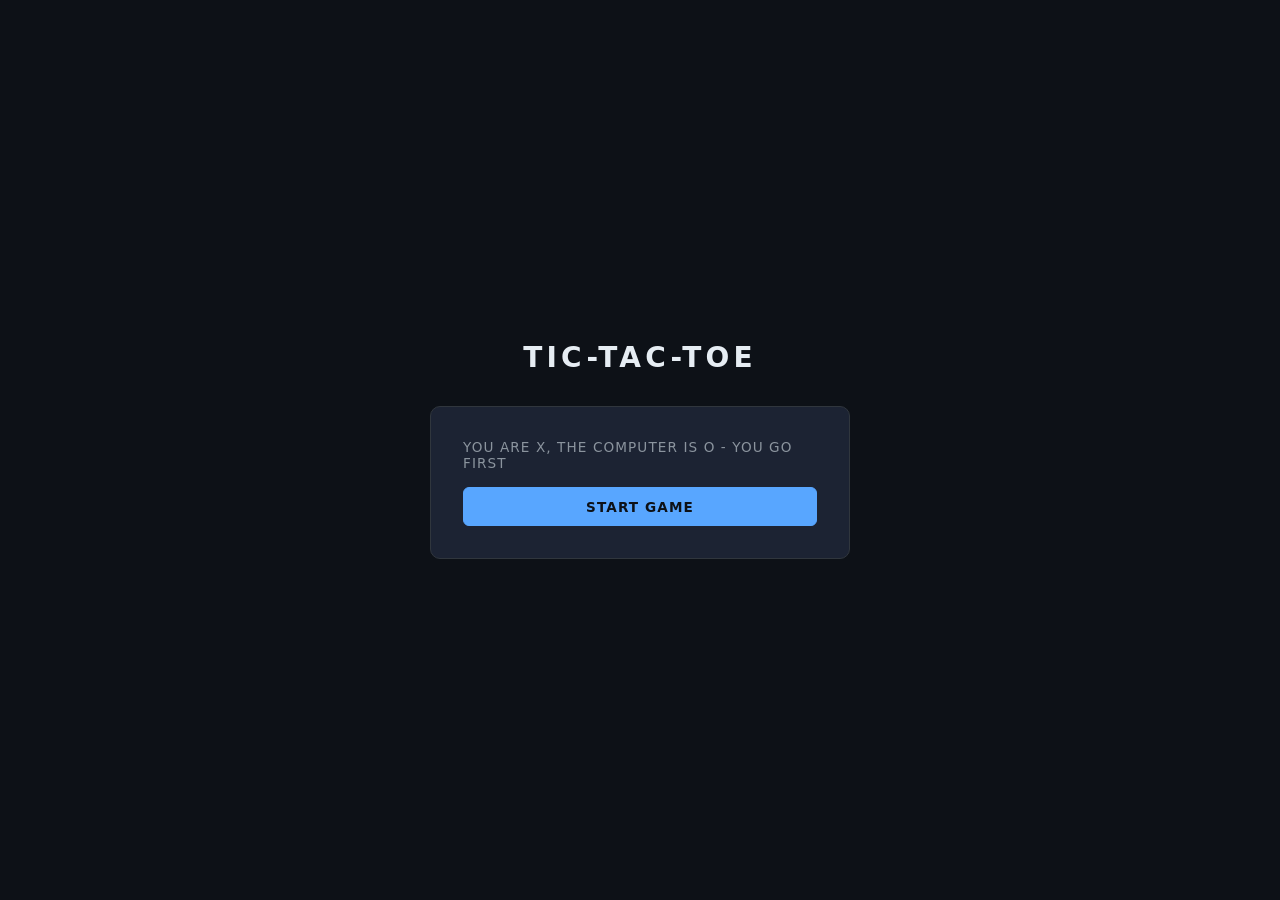
<file: src/main/webapp/index.html>
<!DOCTYPE html>
<html lang="en">

<head>
    <meta charset="UTF-8" />
    <meta name="viewport" content="width=device-width, initial-scale=1.0" />
    <title>Tic-Tac-Toe</title>
    <link rel="stylesheet" href="Style.css" />
</head>

<body>

    <header>
        <h1>Tic-Tac-Toe</h1>
    </header>

    <div class="card">

        <div id="setup-panel">
            <label>You are X, the computer is O - You go first</label>
            <button class="btn primary" id="btn-start">Start Game</button>
        </div>

        <div id="game-ui" class="hidden">

            <div id="status-bar">Waiting...</div>

            <div id="board"></div>

            <div class="controls">
                <button class="btn danger" id="btn-end">End Game</button>
            </div>

        </div>

    </div>

    <script>
        // <!--       Configuration-->
        const BASE_URL = '';

        // <!--       State-->
        let currentBoard = [0, 0, 0, 0, 0, 0, 0, 0, 0];
        let gameOver = false;

        // <!--       DOM refs-->
        const setupPanel = document.getElementById('setup-panel');
        const gameUi = document.getElementById('game-ui');
        const statusBar = document.getElementById('status-bar');
        const boardEl = document.getElementById('board');
        const btnStart = document.getElementById('btn-start');
        const btnEnd = document.getElementById('btn-end');


        // <!--       API helpers-->
        async function apiPost(path, body) {
            const res = await fetch(BASE_URL + path, {
                method: 'POST',
                headers: { 'Content-Type': 'application/json' },
                body: JSON.stringify(body)
            });

            const contentType = res.headers.get('Content-Type') || '';
            if (!contentType.includes('application/json')) {
                throw new Error('Invalid response from server: ' + await res.text());
            }

            return { status: res.status, data: await res.json() };
        }

        // <!--       Board rendering-->
        const SYMBOLS = { 0: '', 1: 'X', 2: 'O' };

        function renderBoard(board, allowClick) {
            boardEl.innerHTML = '';
            board.forEach((val, idx) => {
                const cell = document.createElement('div');
                cell.className = 'cell';
                cell.textContent = SYMBOLS[val] ?? '';
                if (val !== 0) {
                    cell.dataset.val = val;
                    cell.classList.add('taken');
                } else if (!allowClick) {
                    cell.classList.add('disabled');
                } else {
                    cell.addEventListener('click', () => onCellClick(idx + 1));
                }
                boardEl.appendChild(cell);
            });
        }


        // <!--       Status bar helpers-->
        function setStatus(text, cls = '') {
            statusBar.textContent = text;
            statusBar.className = cls;
        }


        // <!--       Game-state update-->
        function applyState(data) {
            const s = data.status;        // CONTINUE | HUMAN_WIN | AI_WIN | DRAW
            currentBoard = data.board;
            const msg = data.message;

            gameOver = (s !== 'CONTINUE');

            if (gameOver) {
                const cls = s === 'HUMAN_WIN' ? 'win'
                    : s === 'AI_WIN' ? 'lose'
                        : 'draw';
                setStatus(msg, cls);
                renderBoard(currentBoard, false);
            } else {
                setStatus("Player#1's turn", 'your-turn');
                renderBoard(currentBoard, true);
            }
        }

        // <!--       Actions-->
        async function startGame() {
            currentBoard = [0, 0, 0, 0, 0, 0, 0, 0, 0];
            gameOver = false;

            setupPanel.classList.add('hidden');
            gameUi.classList.remove('hidden');

            setStatus("Player#1's turn", 'your-turn');
            renderBoard(currentBoard, true);
        }

        async function onCellClick(position) {
            if (gameOver) return;
            setStatus('Sending move...', '');
            try {
                const { status, data } = await apiPost('game/move', { board: currentBoard, position });
                if (status !== 200) {
                    setStatus(data.error ?? 'Invalid move', 'error');
                    return;
                }
                applyState(data);
            } catch (e) {
                setStatus('Error: ' + e.message, 'error');
            }
        }

        async function endGame() {
            gameOver = false;
            currentBoard = [0, 0, 0, 0, 0, 0, 0, 0, 0];
            boardEl.innerHTML = '';
            setStatus('');
            gameUi.classList.add('hidden');
            setupPanel.classList.remove('hidden');
        }


        // <!--       Event listeners-->
        btnStart.addEventListener('click', startGame);
        btnEnd.addEventListener('click', endGame);
    </script>

</body>

</html>
</file>
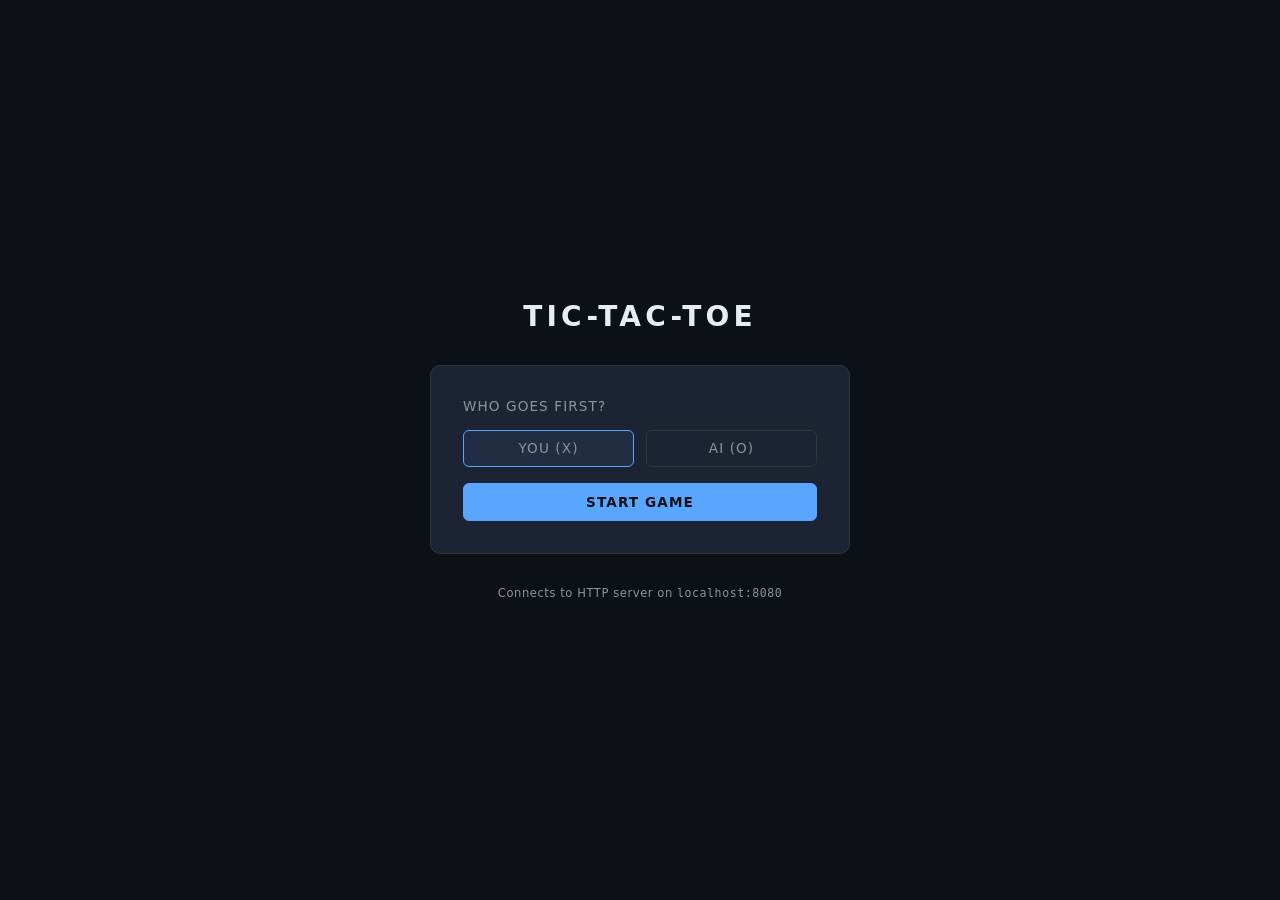
<file: src/main/java/org/example/HTTP/index.html>
<!DOCTYPE html>
<html lang="en">
<head>
    <meta charset="UTF-8" />
    <meta name="viewport" content="width=device-width, initial-scale=1.0" />
    <title>Tic-Tac-Toe</title>
    <link rel="stylesheet" href="Style.css" />
</head>
<body>

<header>
    <h1>Tic-Tac-Toe</h1>
</header>

<div class="card">

    <div id="setup-panel">
        <label>Who goes first?</label>
        <div class="radio-group">
            <input type="radio" id="opt-human" name="first" value="human" checked />
            <label for="opt-human">You (X)</label>

            <input type="radio" id="opt-ai" name="first" value="ai" />
            <label for="opt-ai">AI (O)</label>
        </div>
        <button class="btn primary" id="btn-start">Start Game</button>
    </div>

    <div id="game-ui" class="hidden">

        <div id="status-bar">Waiting...</div>

        <div id="board">
        </div>

        <div class="controls">
            <button class="btn danger" id="btn-end">End Game</button>
        </div>

    </div>

</div>

<footer>Connects to HTTP server on <code>localhost:8080</code></footer>

<script>
<!--       Configuration-->
    const BASE_URL = 'http://localhost:8080';

<!--       State-->
    let gameId     = null;
    let gameOver   = false;

<!--       DOM refs-->
    const setupPanel  = document.getElementById('setup-panel');
    const gameUi      = document.getElementById('game-ui');
    const statusBar   = document.getElementById('status-bar');
    const boardEl     = document.getElementById('board');
    const btnStart    = document.getElementById('btn-start');
    const btnEnd      = document.getElementById('btn-end');


<!--       API helpers-->
    async function apiPost(path, body = null) {
        const opts = {
            method: 'POST',
            headers: { 'Content-Type': 'application/json' }
        };
        if (body !== null) opts.body = JSON.stringify(body);
        const res = await fetch(BASE_URL + path, opts);
        return { status: res.status, data: await res.json() };
    }

    async function apiDelete(path) {
        const res = await fetch(BASE_URL + path, { method: 'DELETE' });
        return { status: res.status, data: await res.json() };
    }


<!--       Board rendering-->
    const SYMBOLS = { 0: '', 1: 'X', 2: 'O' };

    function renderBoard(board, allowClick) {
        boardEl.innerHTML = '';
        board.forEach((val, idx) => {
            const cell = document.createElement('div');
            cell.className = 'cell';
            cell.textContent = SYMBOLS[val] ?? '';
            if (val !== 0) {
                cell.dataset.val = val;
                cell.classList.add('taken');
            } else if (!allowClick) {
                cell.classList.add('disabled');
            } else {
                cell.addEventListener('click', () => onCellClick(idx + 1));
            }
            boardEl.appendChild(cell);
        });
    }


<!--       Status bar helpers-->
    function setStatus(text, cls = '') {
        statusBar.textContent = text;
        statusBar.className = cls;
    }


<!--       Game-state update-->
    function applyState(data) {
        const s = data.status;        // ONGOING | HUMAN_WIN | AI_WIN | DRAW
        const board     = data.board; // int[9]
        const humanTurn = data.humanTurn;
        const msg       = data.message;

        gameOver = (s !== 'ONGOING');

        if (gameOver) {
            const cls = s === 'HUMAN_WIN' ? 'win'
                      : s === 'AI_WIN'    ? 'lose'
                      : 'draw';
            setStatus(msg, cls);
            renderBoard(board, false);
        } else if (humanTurn) {
            setStatus("Your turn (X) — pick a cell", 'your-turn');
            renderBoard(board, true);
        } else {
            setStatus("AI is thinking... (O)", 'ai-turn');
            renderBoard(board, false);
        }
    }


<!--       Actions-->
    async function startGame() {
        const humanFirst = document.querySelector('input[name="first"]:checked').value === 'human';
        setStatus('Creating game...', '');

        try {
            const { status, data } = await apiPost('/game', { humanFirst });
            if (status !== 201) throw new Error(data.ERROR ?? 'Server error');

            gameId = data.gameId;

            setupPanel.classList.add('hidden');
            gameUi.classList.remove('hidden');

            applyState(data);
        } catch (e) {
            setStatus('Error: ' + e.message, 'error');
        }
    }

    async function onCellClick(position) {
        if (gameOver) return;
        setStatus('Sending move...', '');
        try {
            const { status, data } = await apiPost('/game/' + gameId + '/move', { position });
            if (status !== 200) {
                setStatus(data.ERROR ?? 'Invalid move', 'error');
                return;
            }
            applyState(data);
        } catch (e) {
            setStatus('Error: ' + e.message, 'error');
        }
    }

    async function endGame() {
        if (!gameId) return;
        try {
            await apiDelete('/game/' + gameId);
        } catch (_) { /* ignore */ }

        gameId   = null;
        gameOver = false;
        boardEl.innerHTML = '';
        setStatus('');
        gameUi.classList.add('hidden');
        setupPanel.classList.remove('hidden');
    }


<!--       Event listeners-->
    btnStart.addEventListener('click', startGame);
    btnEnd.addEventListener('click', endGame);
</script>

</body>
</html>
</file>
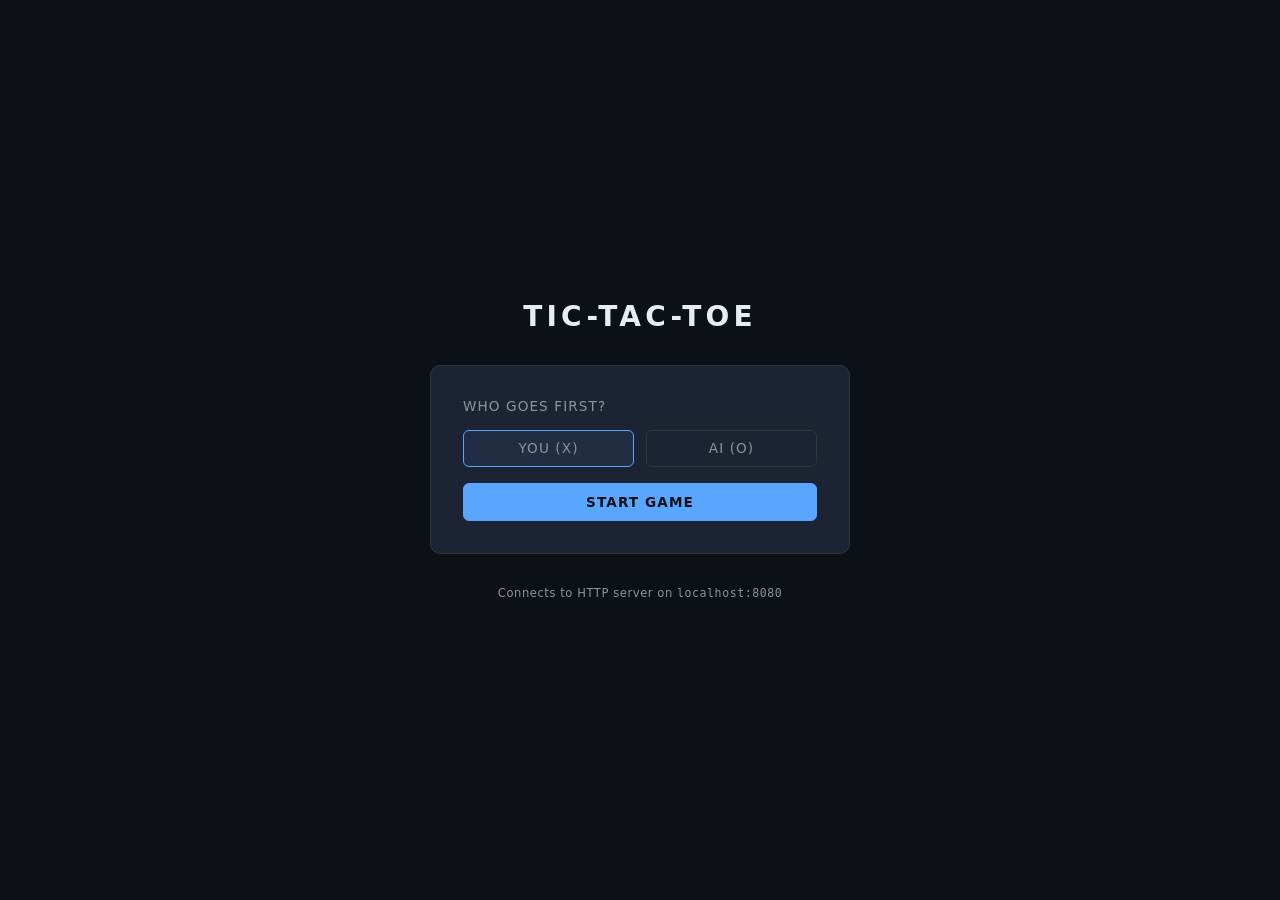
<file: src/main/java/org/example/HTTP_Web_app/index.html>
<!DOCTYPE html>
<html lang="en">
<head>
    <meta charset="UTF-8" />
    <meta name="viewport" content="width=device-width, initial-scale=1.0" />
    <title>Tic-Tac-Toe</title>
    <link rel="stylesheet" href="Style.css" />
</head>
<body>

<header>
    <h1>Tic-Tac-Toe</h1>
</header>

<div class="card">

    <div id="setup-panel">
        <label>Who goes first?</label>
        <div class="radio-group">
            <input type="radio" id="opt-human" name="first" value="human" checked />
            <label for="opt-human">You (X)</label>

            <input type="radio" id="opt-ai" name="first" value="ai" />
            <label for="opt-ai">AI (O)</label>
        </div>
        <button class="btn primary" id="btn-start">Start Game</button>
    </div>

    <div id="game-ui" class="hidden">

        <div id="status-bar">Waiting...</div>

        <div id="board">
        </div>

        <div class="controls">
            <button class="btn danger" id="btn-end">End Game</button>
        </div>

    </div>

</div>

<footer>Connects to HTTP server on <code>localhost:8080</code></footer>

<script>
<!--       Configuration-->
    const BASE_URL = 'http://localhost:8080';

<!--       State-->
    let currentBoard = [0, 0, 0, 0, 0, 0, 0, 0, 0];
    let gameOver   = false;

<!--       DOM refs-->
    const setupPanel  = document.getElementById('setup-panel');
    const gameUi      = document.getElementById('game-ui');
    const statusBar   = document.getElementById('status-bar');
    const boardEl     = document.getElementById('board');
    const btnStart    = document.getElementById('btn-start');
    const btnEnd      = document.getElementById('btn-end');


<!--       API helpers-->
    async function apiPost(path, body = null) {
        const opts = {
            method: 'POST',
            headers: { 'Content-Type': 'application/json' }
        };
        if (body !== null) opts.body = JSON.stringify(body);
        const res = await fetch(BASE_URL + path, opts);
        return { status: res.status, data: await res.json() };
    }

    async function apiDelete(path) {
        const res = await fetch(BASE_URL + path, { method: 'DELETE' });
        return { status: res.status, data: await res.json() };
    }


<!--       Board rendering-->
    const SYMBOLS = { 0: '', 1: 'X', 2: 'O' };

    function renderBoard(board, allowClick) {
        boardEl.innerHTML = '';
        board.forEach((val, idx) => {
            const cell = document.createElement('div');
            cell.className = 'cell';
            cell.textContent = SYMBOLS[val] ?? '';
            if (val !== 0) {
                cell.dataset.val = val;
                cell.classList.add('taken');
            } else if (!allowClick) {
                cell.classList.add('disabled');
            } else {
                cell.addEventListener('click', () => onCellClick(idx + 1));
            }
            boardEl.appendChild(cell);
        });
    }


<!--       Status bar helpers-->
    function setStatus(text, cls = '') {
        statusBar.textContent = text;
        statusBar.className = cls;
    }


<!--       Game-state update-->
    function applyState(data) {
        const s = data.status;        // CONTINUE | HUMAN_WIN | AI_WIN | DRAW
        currentBoard = data.board;
        const msg       = data.message;

        gameOver = (s !== 'CONTINUE');

        if (gameOver) {
            const cls = s === 'HUMAN_WIN' ? 'win'
                      : s === 'AI_WIN'    ? 'lose'
                      : 'draw';
            setStatus(msg, cls);
            renderBoard(currentBoard, false);
        } else {
            setStatus("Player#1's turn", 'your-turn');
            renderBoard(currentBoard, true);
        }
    }


<!--       Actions-->
    async function startGame() {
        const humanFirst = document.querySelector('input[name="first"]:checked').value === 'human';

        currentBoard = [0, 0, 0, 0, 0, 0, 0, 0, 0];
        gameOver   = false;

        setupPanel.classList.add('hidden');
        gameUi.classList.remove('hidden');

        if (humanFirst) {
            const mockData = { board: currentBoard, status: 'CONTINUE', message: "Player#1's turn" };
            applyState(mockData);
        } else {
            setStatus('AI is thinking for the first move...', "Player#2's turn");
            try {
                const { status, data } = await apiPost('/game/move', { board: currentBoard, position: 0 });
                if (status !== 200) throw new Error(data.ERROR ?? 'Server error');
                applyState(data);
            } catch (e) {
                setStatus('Error: ' + e.message, 'error');
            }
        }
    }

    async function onCellClick(position) {
        if (gameOver) return;
        setStatus('Sending move...', '');
        try {
            const { status, data } = await apiPost('/game/move', { board: currentBoard, position: position });
            if (status !== 200) {
                setStatus(data.ERROR ?? 'Invalid move', 'error');
                return;
            }
            applyState(data);
        } catch (e) {
            setStatus('Error: ' + e.message, 'error');
        }
    }

    async function endGame() {
        gameOver = false;
        currentBoard = [0, 0, 0, 0, 0, 0, 0, 0, 0];
        boardEl.innerHTML = '';
        setStatus('');
        gameUi.classList.add('hidden');
        setupPanel.classList.remove('hidden');
    }


<!--       Event listeners-->
    btnStart.addEventListener('click', startGame);
    btnEnd.addEventListener('click', endGame);
</script>

</body>
</html>
</file>
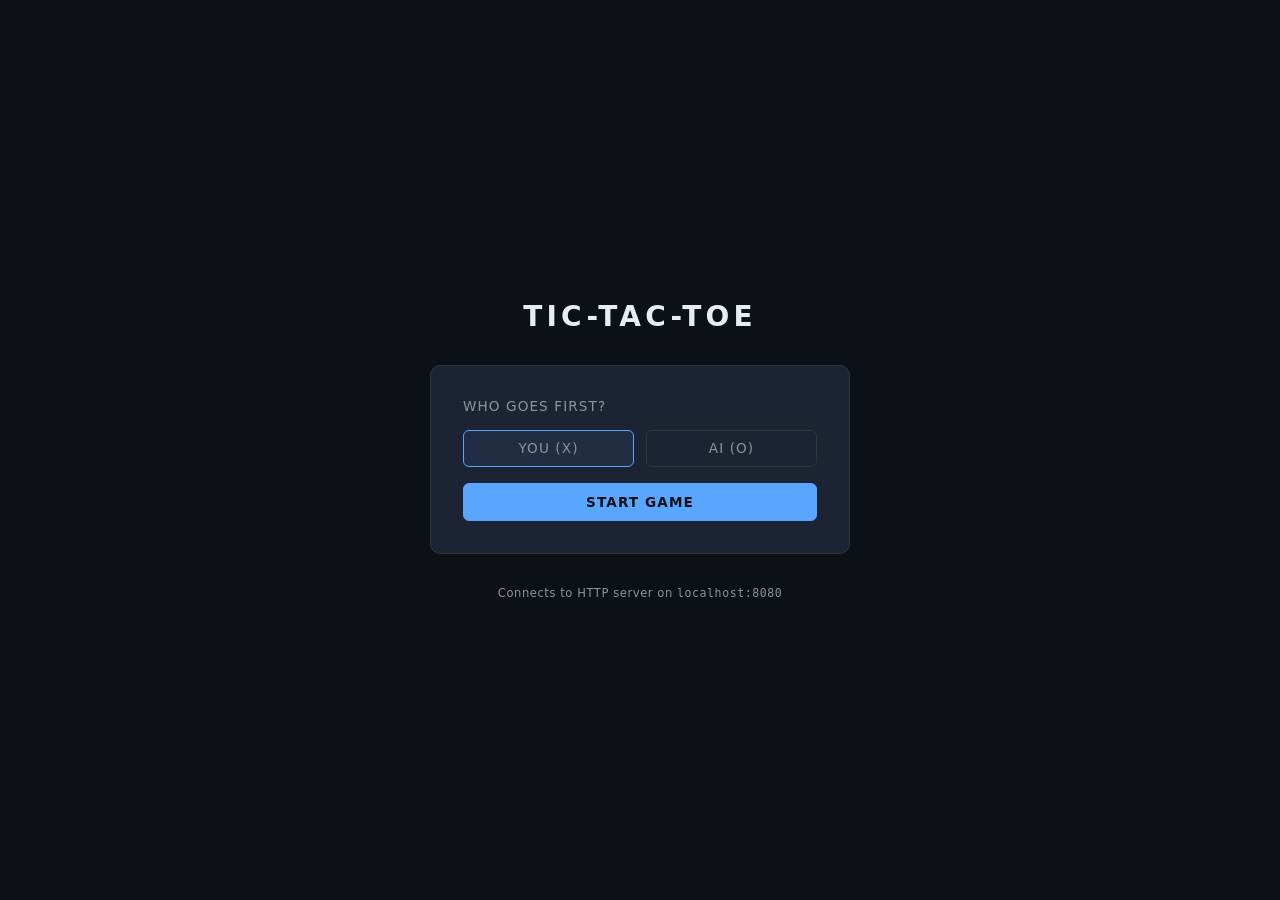
<file: src/main/java/org/example/HTTP_Web_app/PureClient.html>
<!DOCTYPE html>
<html lang="en">

<head>
    <meta charset="UTF-8" />
    <meta name="viewport" content="width=device-width, initial-scale=1.0" />
    <title>Tic-Tac-Toe</title>
    <link rel="stylesheet" href="Style.css" />
</head>

<body>

    <header>
        <h1>Tic-Tac-Toe</h1>
    </header>

    <div class="card">

        <div id="setup-panel">
            <label>Who goes first?</label>
            <div class="radio-group">
                <input type="radio" id="opt-human" name="first" value="human" checked />
                <label for="opt-human">You (X)</label>

                <input type="radio" id="opt-ai" name="first" value="ai" />
                <label for="opt-ai">AI (O)</label>
            </div>
            <button class="btn primary" id="btn-start">Start Game</button>
        </div>

        <div id="game-ui" class="hidden">

            <div id="status-bar">Waiting...</div>

            <div id="board">
            </div>

            <div class="controls">
                <button class="btn danger" id="btn-end">End Game</button>
            </div>

        </div>

    </div>

    <footer>Connects to HTTP server on <code>localhost:8080</code></footer>

    <script>
        // <!--       Configuration-->
        const BASE_URL = 'http://localhost:8080';

        // <!--       State-->
        let currentBoard = [0, 0, 0, 0, 0, 0, 0, 0, 0];
        let gameOver = false;

        // <!--       DOM refs-->
        const setupPanel = document.getElementById('setup-panel');
        const gameUi = document.getElementById('game-ui');
        const statusBar = document.getElementById('status-bar');
        const boardEl = document.getElementById('board');
        const btnStart = document.getElementById('btn-start');
        const btnEnd = document.getElementById('btn-end');


        // <!--       API helpers-->
        async function apiPost(path, body = null) {
            const opts = {
                method: 'POST',
                headers: { 'Content-Type': 'application/json' }
            };
            if (body !== null) opts.body = JSON.stringify(body);
            const res = await fetch(BASE_URL + path, opts);
            return { status: res.status, data: await res.json() };
        }

        async function apiDelete(path) {
            const res = await fetch(BASE_URL + path, { method: 'DELETE' });
            return { status: res.status, data: await res.json() };
        }


        // <!--       Board rendering-->
        const SYMBOLS = { 0: '', 1: 'X', 2: 'O' };

        function renderBoard(board, allowClick) {
            boardEl.innerHTML = '';
            board.forEach((val, idx) => {
                const cell = document.createElement('div');
                cell.className = 'cell';
                cell.textContent = SYMBOLS[val] ?? '';
                if (val !== 0) {
                    cell.dataset.val = val;
                    cell.classList.add('taken');
                } else if (!allowClick) {
                    cell.classList.add('disabled');
                } else {
                    cell.addEventListener('click', () => onCellClick(idx + 1));
                }
                boardEl.appendChild(cell);
            });
        }


        // <!--       Status bar helpers-->
        function setStatus(text, cls = '') {
            statusBar.textContent = text;
            statusBar.className = cls;
        }


        // <!--       Game-state update-->
        function applyState(data) {
            const s = data.status;        // CONTINUE | HUMAN_WIN | AI_WIN | DRAW
            currentBoard = data.board;
            const msg = data.message;

            gameOver = (s !== 'CONTINUE');

            if (gameOver) {
                const cls = s === 'HUMAN_WIN' ? 'win'
                    : s === 'AI_WIN' ? 'lose'
                        : 'draw';
                setStatus(msg, cls);
                renderBoard(currentBoard, false);
            } else {
                setStatus("Player#1's turn", 'your-turn');
                renderBoard(currentBoard, true);
            }
        }


        // <!--       Actions-->
        async function startGame() {
            const humanFirst = document.querySelector('input[name="first"]:checked').value === 'human';

            currentBoard = [0, 0, 0, 0, 0, 0, 0, 0, 0];
            gameOver = false;

            setupPanel.classList.add('hidden');
            gameUi.classList.remove('hidden');

            if (humanFirst) {
                const mockData = { board: currentBoard, status: 'CONTINUE', message: "Player#1's turn" };
                applyState(mockData);
            } else {
                setStatus('AI is thinking for the first move...', "Player#2's turn");
                try {
                    const { status, data } = await apiPost('/game/move', { board: currentBoard, position: 0 });
                    if (status !== 200) throw new Error(data.ERROR ?? 'Server error');
                    applyState(data);
                } catch (e) {
                    setStatus('Error: ' + e.message, 'error');
                }
            }
        }

        async function onCellClick(position) {
            if (gameOver) return;
            setStatus('Sending move...', '');
            try {
                const { status, data } = await apiPost('/game/move', { board: currentBoard, position: position });
                if (status !== 200) {
                    setStatus(data.ERROR ?? 'Invalid move', 'error');
                    return;
                }
                applyState(data);
            } catch (e) {
                setStatus('Error: ' + e.message, 'error');
            }
        }

        async function endGame() {
            gameOver = false;
            currentBoard = [0, 0, 0, 0, 0, 0, 0, 0, 0];
            boardEl.innerHTML = '';
            setStatus('');
            gameUi.classList.add('hidden');
            setupPanel.classList.remove('hidden');
        }


        // <!--       Event listeners-->
        btnStart.addEventListener('click', startGame);
        btnEnd.addEventListener('click', endGame);
    </script>

</body>

</html>
</file>
<file: src/main/webapp/Style.css>
*, *::before, *::after {
    box-sizing: border-box;
    margin: 0;
    padding: 0;
}

:root {
    --bg:          #0d1117;
    --surface:     #1c2333;
    --border:      #30363d;
    --text:        #e6edf3;
    --muted:       #8b949e;
    --accent-x:    #58a6ff;
    --accent-o:    #f78166;
    --success:     #3fb950;
    --btn-bg:      #21262d;
    --btn-hover:   #30363d;
}

body {
    background-color: var(--bg);
    color: var(--text);
    font-family: 'Segoe UI', system-ui, sans-serif;
    min-height: 100vh;
    display: flex;
    flex-direction: column;
    align-items: center;
    justify-content: center;
    padding: 2rem 1rem;
}

/* ---- Header ---- */
header {
    text-align: center;
    margin-bottom: 2rem;
}

header h1 {
    font-size: 1.75rem;
    font-weight: 600;
    letter-spacing: 0.15em;
    text-transform: uppercase;
    color: var(--text);
}

/* ---- Card wrapper ---- */
.card {
    background: var(--surface);
    border: 1px solid var(--border);
    border-radius: 10px;
    padding: 2rem;
    width: 100%;
    max-width: 420px;
    display: flex;
    flex-direction: column;
    gap: 1.5rem;
}

/* ---- Setup panel ---- */
#setup-panel {
    display: flex;
    flex-direction: column;
    gap: 1rem;
}

#setup-panel label {
    font-size: 0.85rem;
    color: var(--muted);
    text-transform: uppercase;
    letter-spacing: 0.08em;
}

.radio-group {
    display: flex;
    gap: 0.75rem;
}

.radio-group input[type="radio"] {
    display: none;
}

.radio-group label {
    flex: 1;
    padding: 0.6rem 1rem;
    border: 1px solid var(--border);
    border-radius: 6px;
    text-align: center;
    cursor: pointer;
    font-size: 0.85rem;
    color: var(--muted);
    text-transform: none;
    letter-spacing: normal;
    transition: border-color 0.15s, color 0.15s, background 0.15s;
}

.radio-group input[type="radio"]:checked + label {
    border-color: var(--accent-x);
    color: var(--accent-x);
    background: rgba(88, 166, 255, 0.08);
}

/* ---- Status bar ---- */
#status-bar {
    font-size: 0.85rem;
    text-align: center;
    color: var(--muted);
    min-height: 1.4em;
    letter-spacing: 0.03em;
}

#status-bar.your-turn   { color: var(--accent-x); }
#status-bar.ai-turn     { color: var(--accent-o); }
#status-bar.win         { color: var(--success);  font-weight: 600; }
#status-bar.lose        { color: var(--accent-o); font-weight: 600; }
#status-bar.draw        { color: var(--muted);    font-weight: 600; }
#status-bar.error       { color: #ff7b72; }

/* ---- Board ---- */
#board {
    display: grid;
    grid-template-columns: repeat(3, 1fr);
    gap: 6px;
}

.cell {
    aspect-ratio: 1;
    background: var(--bg);
    border: 1px solid var(--border);
    border-radius: 6px;
    font-family: 'Courier New', monospace;
    font-size: 2.2rem;
    font-weight: 700;
    color: transparent;
    cursor: pointer;
    display: flex;
    align-items: center;
    justify-content: center;
    transition: background 0.12s, border-color 0.12s;
    user-select: none;
}

.cell:hover:not(.taken):not(.disabled) {
    background: var(--btn-hover);
    border-color: var(--accent-x);
}

.cell.taken,
.cell.disabled {
    cursor: default;
    pointer-events: none;
}

.cell[data-val="1"] {
    color: var(--accent-x);
    border-color: rgba(88, 166, 255, 0.35);
    animation: pop 0.15s ease-out;
}

.cell[data-val="2"] {
    color: var(--accent-o);
    border-color: rgba(247, 129, 102, 0.35);
    animation: pop 0.15s ease-out;
}

@keyframes pop {
    0%   { transform: scale(0.75); opacity: 0.4; }
    100% { transform: scale(1);    opacity: 1;   }
}

/* ---- Buttons ---- */
.btn {
    padding: 0.65rem 1.25rem;
    border: 1px solid var(--border);
    border-radius: 6px;
    background: var(--btn-bg);
    color: var(--text);
    font-size: 0.85rem;
    font-family: inherit;
    cursor: pointer;
    transition: background 0.12s, border-color 0.12s;
    text-transform: uppercase;
    letter-spacing: 0.08em;
}

.btn:hover {
    background: var(--btn-hover);
    border-color: var(--muted);
}

.btn.primary {
    background: var(--accent-x);
    border-color: var(--accent-x);
    color: #0d1117;
    font-weight: 600;
}

.btn.primary:hover {
    background: #79b8ff;
    border-color: #79b8ff;
}

.btn.danger {
    border-color: var(--accent-o);
    color: var(--accent-o);
}

.btn.danger:hover {
    background: rgba(247, 129, 102, 0.1);
}

/* ---- Controls row ---- */
.controls {
    display: flex;
    gap: 0.75rem;
}

.controls .btn {
    flex: 1;
}

/* ---- Hidden ---- */
.hidden {
    display: none !important;
}

/* ---- Footer ---- */
footer {
    margin-top: 2rem;
    font-size: 0.72rem;
    color: var(--muted);
    text-align: center;
    letter-spacing: 0.05em;
}

/* ---- Responsive ---- */
@media (max-width: 480px) {
    .card {
        padding: 1.25rem;
    }
    .cell {
        font-size: 1.7rem;
    }
}
</file>
<file: src/main/java/org/example/HTTP/Style.css>
*, *::before, *::after {
    box-sizing: border-box;
    margin: 0;
    padding: 0;
}

:root {
    --bg:          #0d1117;
    --surface:     #1c2333;
    --border:      #30363d;
    --text:        #e6edf3;
    --muted:       #8b949e;
    --accent-x:    #58a6ff;
    --accent-o:    #f78166;
    --success:     #3fb950;
    --btn-bg:      #21262d;
    --btn-hover:   #30363d;
}

body {
    background-color: var(--bg);
    color: var(--text);
    font-family: 'Segoe UI', system-ui, sans-serif;
    min-height: 100vh;
    display: flex;
    flex-direction: column;
    align-items: center;
    justify-content: center;
    padding: 2rem 1rem;
}

/* ---- Header ---- */
header {
    text-align: center;
    margin-bottom: 2rem;
}

header h1 {
    font-size: 1.75rem;
    font-weight: 600;
    letter-spacing: 0.15em;
    text-transform: uppercase;
    color: var(--text);
}

/* ---- Card wrapper ---- */
.card {
    background: var(--surface);
    border: 1px solid var(--border);
    border-radius: 10px;
    padding: 2rem;
    width: 100%;
    max-width: 420px;
    display: flex;
    flex-direction: column;
    gap: 1.5rem;
}

/* ---- Setup panel ---- */
#setup-panel {
    display: flex;
    flex-direction: column;
    gap: 1rem;
}

#setup-panel label {
    font-size: 0.85rem;
    color: var(--muted);
    text-transform: uppercase;
    letter-spacing: 0.08em;
}

.radio-group {
    display: flex;
    gap: 0.75rem;
}

.radio-group input[type="radio"] {
    display: none;
}

.radio-group label {
    flex: 1;
    padding: 0.6rem 1rem;
    border: 1px solid var(--border);
    border-radius: 6px;
    text-align: center;
    cursor: pointer;
    font-size: 0.85rem;
    color: var(--muted);
    text-transform: none;
    letter-spacing: normal;
    transition: border-color 0.15s, color 0.15s, background 0.15s;
}

.radio-group input[type="radio"]:checked + label {
    border-color: var(--accent-x);
    color: var(--accent-x);
    background: rgba(88, 166, 255, 0.08);
}

/* ---- Status bar ---- */
#status-bar {
    font-size: 0.85rem;
    text-align: center;
    color: var(--muted);
    min-height: 1.4em;
    letter-spacing: 0.03em;
}

#status-bar.your-turn   { color: var(--accent-x); }
#status-bar.ai-turn     { color: var(--accent-o); }
#status-bar.win         { color: var(--success);  font-weight: 600; }
#status-bar.lose        { color: var(--accent-o); font-weight: 600; }
#status-bar.draw        { color: var(--muted);    font-weight: 600; }
#status-bar.error       { color: #ff7b72; }

/* ---- Board ---- */
#board {
    display: grid;
    grid-template-columns: repeat(3, 1fr);
    gap: 6px;
}

.cell {
    aspect-ratio: 1;
    background: var(--bg);
    border: 1px solid var(--border);
    border-radius: 6px;
    font-family: 'Courier New', monospace;
    font-size: 2.2rem;
    font-weight: 700;
    color: transparent;
    cursor: pointer;
    display: flex;
    align-items: center;
    justify-content: center;
    transition: background 0.12s, border-color 0.12s;
    user-select: none;
}

.cell:hover:not(.taken):not(.disabled) {
    background: var(--btn-hover);
    border-color: var(--accent-x);
}

.cell.taken,
.cell.disabled {
    cursor: default;
    pointer-events: none;
}

.cell[data-val="1"] {
    color: var(--accent-x);
    border-color: rgba(88, 166, 255, 0.35);
    animation: pop 0.15s ease-out;
}

.cell[data-val="2"] {
    color: var(--accent-o);
    border-color: rgba(247, 129, 102, 0.35);
    animation: pop 0.15s ease-out;
}

@keyframes pop {
    0%   { transform: scale(0.75); opacity: 0.4; }
    100% { transform: scale(1);    opacity: 1;   }
}

/* ---- Buttons ---- */
.btn {
    padding: 0.65rem 1.25rem;
    border: 1px solid var(--border);
    border-radius: 6px;
    background: var(--btn-bg);
    color: var(--text);
    font-size: 0.85rem;
    font-family: inherit;
    cursor: pointer;
    transition: background 0.12s, border-color 0.12s;
    text-transform: uppercase;
    letter-spacing: 0.08em;
}

.btn:hover {
    background: var(--btn-hover);
    border-color: var(--muted);
}

.btn.primary {
    background: var(--accent-x);
    border-color: var(--accent-x);
    color: #0d1117;
    font-weight: 600;
}

.btn.primary:hover {
    background: #79b8ff;
    border-color: #79b8ff;
}

.btn.danger {
    border-color: var(--accent-o);
    color: var(--accent-o);
}

.btn.danger:hover {
    background: rgba(247, 129, 102, 0.1);
}

/* ---- Controls row ---- */
.controls {
    display: flex;
    gap: 0.75rem;
}

.controls .btn {
    flex: 1;
}

/* ---- Hidden ---- */
.hidden {
    display: none !important;
}

/* ---- Footer ---- */
footer {
    margin-top: 2rem;
    font-size: 0.72rem;
    color: var(--muted);
    text-align: center;
    letter-spacing: 0.05em;
}

/* ---- Responsive ---- */
@media (max-width: 480px) {
    .card {
        padding: 1.25rem;
    }
    .cell {
        font-size: 1.7rem;
    }
}
</file>
<file: src/main/java/org/example/HTTP_Web_app/Style.css>
*, *::before, *::after {
    box-sizing: border-box;
    margin: 0;
    padding: 0;
}

:root {
    --bg:          #0d1117;
    --surface:     #1c2333;
    --border:      #30363d;
    --text:        #e6edf3;
    --muted:       #8b949e;
    --accent-x:    #58a6ff;
    --accent-o:    #f78166;
    --success:     #3fb950;
    --btn-bg:      #21262d;
    --btn-hover:   #30363d;
}

body {
    background-color: var(--bg);
    color: var(--text);
    font-family: 'Segoe UI', system-ui, sans-serif;
    min-height: 100vh;
    display: flex;
    flex-direction: column;
    align-items: center;
    justify-content: center;
    padding: 2rem 1rem;
}

/* ---- Header ---- */
header {
    text-align: center;
    margin-bottom: 2rem;
}

header h1 {
    font-size: 1.75rem;
    font-weight: 600;
    letter-spacing: 0.15em;
    text-transform: uppercase;
    color: var(--text);
}

/* ---- Card wrapper ---- */
.card {
    background: var(--surface);
    border: 1px solid var(--border);
    border-radius: 10px;
    padding: 2rem;
    width: 100%;
    max-width: 420px;
    display: flex;
    flex-direction: column;
    gap: 1.5rem;
}

/* ---- Setup panel ---- */
#setup-panel {
    display: flex;
    flex-direction: column;
    gap: 1rem;
}

#setup-panel label {
    font-size: 0.85rem;
    color: var(--muted);
    text-transform: uppercase;
    letter-spacing: 0.08em;
}

.radio-group {
    display: flex;
    gap: 0.75rem;
}

.radio-group input[type="radio"] {
    display: none;
}

.radio-group label {
    flex: 1;
    padding: 0.6rem 1rem;
    border: 1px solid var(--border);
    border-radius: 6px;
    text-align: center;
    cursor: pointer;
    font-size: 0.85rem;
    color: var(--muted);
    text-transform: none;
    letter-spacing: normal;
    transition: border-color 0.15s, color 0.15s, background 0.15s;
}

.radio-group input[type="radio"]:checked + label {
    border-color: var(--accent-x);
    color: var(--accent-x);
    background: rgba(88, 166, 255, 0.08);
}

/* ---- Status bar ---- */
#status-bar {
    font-size: 0.85rem;
    text-align: center;
    color: var(--muted);
    min-height: 1.4em;
    letter-spacing: 0.03em;
}

#status-bar.your-turn   { color: var(--accent-x); }
#status-bar.ai-turn     { color: var(--accent-o); }
#status-bar.win         { color: var(--success);  font-weight: 600; }
#status-bar.lose        { color: var(--accent-o); font-weight: 600; }
#status-bar.draw        { color: var(--muted);    font-weight: 600; }
#status-bar.error       { color: #ff7b72; }

/* ---- Board ---- */
#board {
    display: grid;
    grid-template-columns: repeat(3, 1fr);
    gap: 6px;
}

.cell {
    aspect-ratio: 1;
    background: var(--bg);
    border: 1px solid var(--border);
    border-radius: 6px;
    font-family: 'Courier New', monospace;
    font-size: 2.2rem;
    font-weight: 700;
    color: transparent;
    cursor: pointer;
    display: flex;
    align-items: center;
    justify-content: center;
    transition: background 0.12s, border-color 0.12s;
    user-select: none;
}

.cell:hover:not(.taken):not(.disabled) {
    background: var(--btn-hover);
    border-color: var(--accent-x);
}

.cell.taken,
.cell.disabled {
    cursor: default;
    pointer-events: none;
}

.cell[data-val="1"] {
    color: var(--accent-x);
    border-color: rgba(88, 166, 255, 0.35);
    animation: pop 0.15s ease-out;
}

.cell[data-val="2"] {
    color: var(--accent-o);
    border-color: rgba(247, 129, 102, 0.35);
    animation: pop 0.15s ease-out;
}

@keyframes pop {
    0%   { transform: scale(0.75); opacity: 0.4; }
    100% { transform: scale(1);    opacity: 1;   }
}

/* ---- Buttons ---- */
.btn {
    padding: 0.65rem 1.25rem;
    border: 1px solid var(--border);
    border-radius: 6px;
    background: var(--btn-bg);
    color: var(--text);
    font-size: 0.85rem;
    font-family: inherit;
    cursor: pointer;
    transition: background 0.12s, border-color 0.12s;
    text-transform: uppercase;
    letter-spacing: 0.08em;
}

.btn:hover {
    background: var(--btn-hover);
    border-color: var(--muted);
}

.btn.primary {
    background: var(--accent-x);
    border-color: var(--accent-x);
    color: #0d1117;
    font-weight: 600;
}

.btn.primary:hover {
    background: #79b8ff;
    border-color: #79b8ff;
}

.btn.danger {
    border-color: var(--accent-o);
    color: var(--accent-o);
}

.btn.danger:hover {
    background: rgba(247, 129, 102, 0.1);
}

/* ---- Controls row ---- */
.controls {
    display: flex;
    gap: 0.75rem;
}

.controls .btn {
    flex: 1;
}

/* ---- Hidden ---- */
.hidden {
    display: none !important;
}

/* ---- Footer ---- */
footer {
    margin-top: 2rem;
    font-size: 0.72rem;
    color: var(--muted);
    text-align: center;
    letter-spacing: 0.05em;
}

/* ---- Responsive ---- */
@media (max-width: 480px) {
    .card {
        padding: 1.25rem;
    }
    .cell {
        font-size: 1.7rem;
    }
}
</file>
